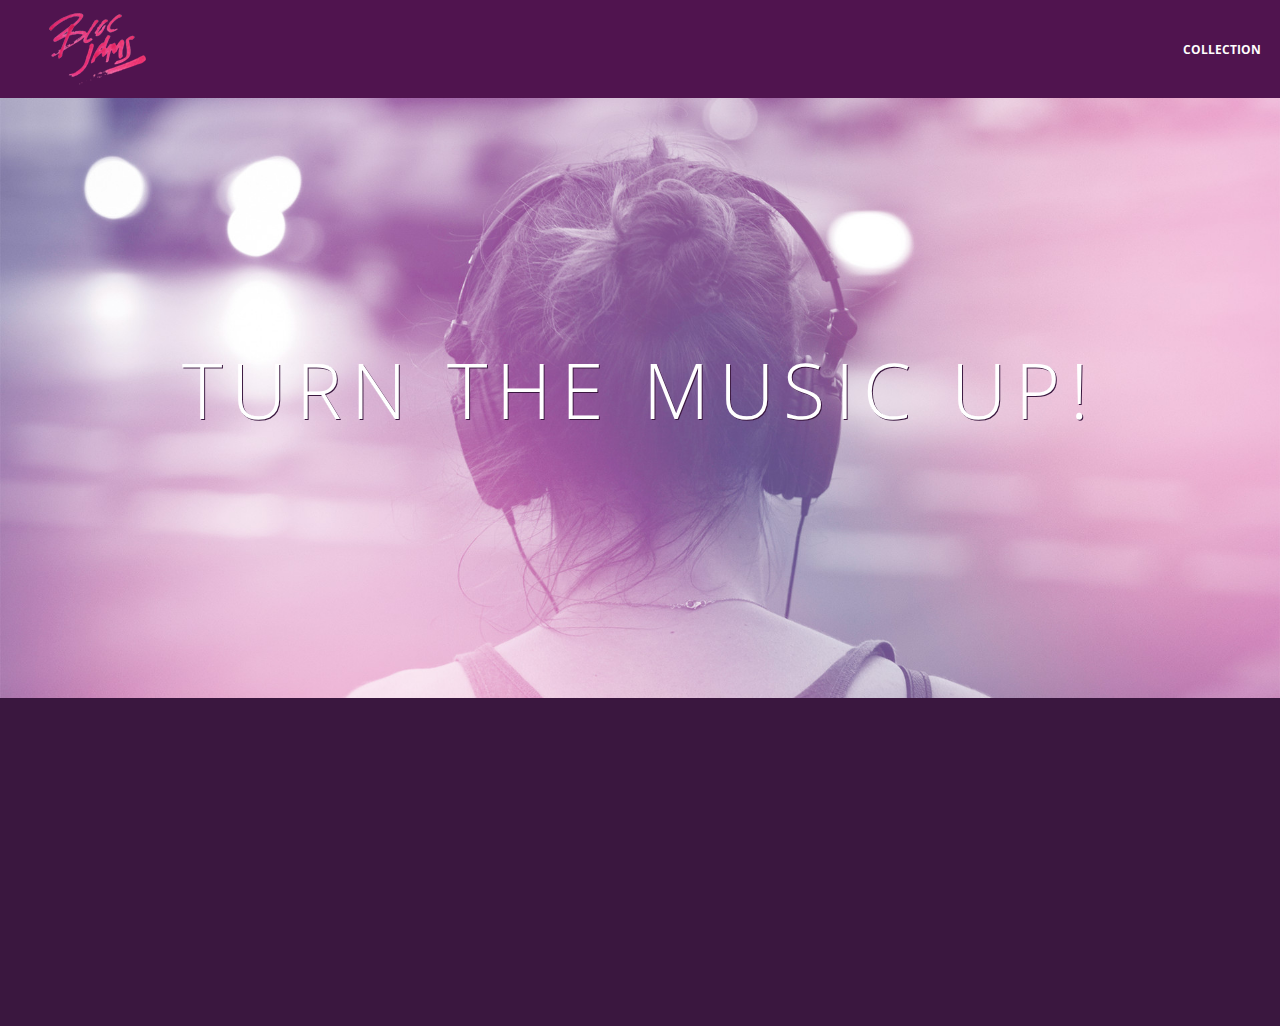
<file: index.html>
<!DOCTYPE html>
<html>
    <head>
        <title>Bloc Jams</title>
        <meta name="viewport" content="width=device-width, initial-scale=1">
        <link rel="stylesheet" type="text/css" href="styles/normalize.css">
        <link rel="stylesheet" type="text/css" href="https://fonts.googleapis.com/css?family=Open+Sans:400,800,600,700,300">
        <link rel="stylesheet" type="text/css" href="https://code.ionicframework.com/ionicons/2.0.1/css/ionicons.min.css">
        <link rel="stylesheet" type="text/css" href="styles/main.css">
        <link rel="stylesheet" type="text/css" href="styles/landing.css">
    </head>
    <body>
    <body class="landing">
        <nav> <!-- navigation bar -->
        <nav class="navbar"> <!-- nav bar -->
            <a href="index.html" class="logo">
                <img src="assets/images/bloc_jams_logo.png" alt="bloc jams logo">
            </a>
            <div class="links-container">
                <a href="collection.html" class="navbar-link">collection</a>
            </div>
        </nav>
        <section class="hero-content">
            <h1 class="hero-title">Turn the music up!</h1>
        </section>
        <section class="selling-points container, clearfix"> <!-- selling points -->
            <div class="point column third">
                <span class="ion-music-note"></span>
                <h5 class="point-title">Choose your music</h5>
                <p class="point-description">The world is full of music; why should you have to listen to music that someone else chose?</p>
            </div>
            <div class="point column third">
                <span class="ion-radio-waves"></span>
                <h5 class="point-title">Unlimited, streaming, ad-free</h5>
                <p class="point-description">No arbitrary limits. No distractions.</p>
            </div>
            <div class="point column third">
                <span class="ion-iphone"></span>
                <h5 class="point-title">Mobile enabled</h5>
                <p class="point-description">Listen to your music on the go. This streaming service is available on all mobile platforms.</p>
            </div>
        </section>
        <script src="scripts/utilities.js"></script>
        <script src="https://code.jquery.com/jquery-2.1.3.min.js"></script>
        <script src="scripts/landing.js"></script>
    </body>
</html>
</file>
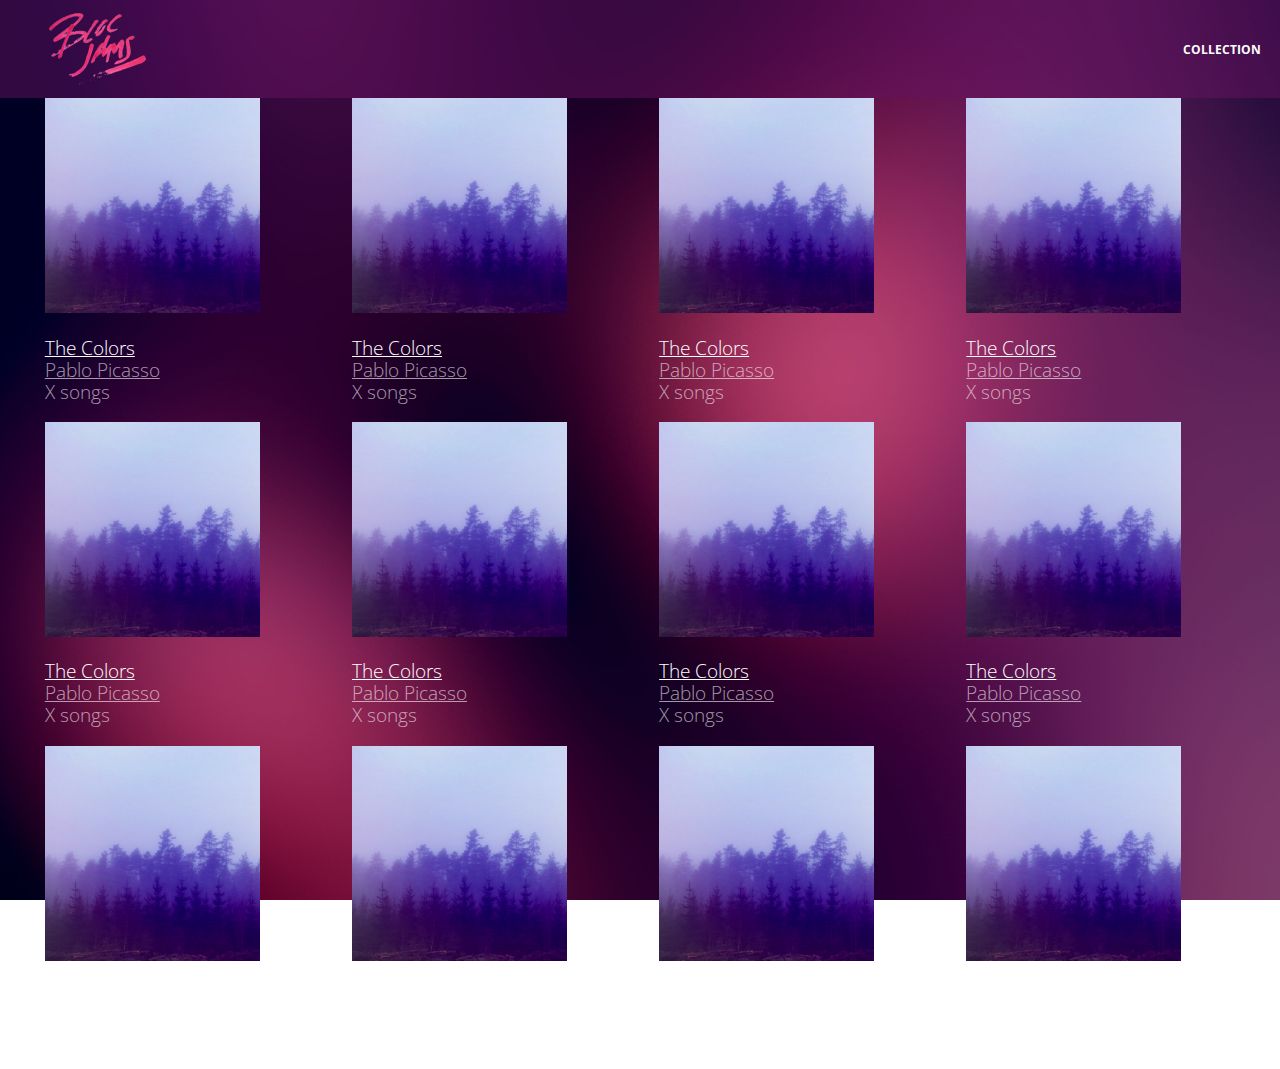
<file: collection.html>
<!DOCTYPE html>
<html>
    <head>
        <title>Bloc Jams</title>
        <meta name="viewport" content="width=device-width, initial-scale=1">
        <link rel="stylesheet" type="text/css" href="http://fonts.googleapis.com/css?family=Open+Sans:400,800,600,700,300">
        <link rel="stylesheet" type="text/css" href="http://code.ionicframework.com/ionicons/2.0.1/css/ionicons.min.css">
        <link rel="stylesheet" type="text/css" href="styles/normalize.css">
        <link rel="stylesheet" type="text/css" href="styles/main.css">
        <link rel="stylesheet" type="text/css" href="styles/collection.css">
    </head>
    <body class="collection">
        <nav class="navbar">
            <a href="index.html" class="logo">
                <img src="assets/images/bloc_jams_logo.png" alt="bloc jams logo">
            </a>
            <div class="links-container">
                <a href="collection.html" class="navbar-link">collection</a>
            </div>
        </nav>
        <section class="album-covers container clearfix">

        </section>
        <script src="https://code.jquery.com/jquery-2.1.3.min.js"></script>
        <script src="scripts/collection.js"></script>
    </body>
</html>
</file>
<file: styles/main.css>
*, *::before, *::after {
    -moz-box-sizing: border-box;
    -webkit-box-sizing: border-box;
    box-sizing: border-box;
}

html {
    height: 100%; /* makes sure our HTML takes up 100% of the browser window */
    font-size: 100%;
}

body {
    font-family: 'Open Sans';
    color: white;
    min-height: 100%; /* says the height of the body must be, at minimum, 100% of the window */
}

.navbar {
    position: relative;
    padding: 0.5rem;
    /* #1 */
    background-color: rgba(101, 18, 95, 0.5);
    /* #2 */
    z-index: 1;
}

.navbar .logo {
    position: relative;
    left: 2rem;
    cursor: pointer;
}

.navbar .links-container {
    display: table;
    position: absolute;
    top: 0;
    right: 0;
    height: 100px;
    color: white;
}

.links-container .navbar-link {
    display: table-cell;
    position: relative;
    height: 100%;
    padding-left: 1rem;
    padding-right: 1rem;
    /* #3 */
    vertical-align: middle;
    color: white;
    font-size: 0.625rem;
    font-weight: 700;
    text-transform: uppercase;
    /* #4 */
    text-decoration: none;
    cursor: pointer;
}
    /* #5 */
.links-container .navbar-link:hover {
    color: rgb(233, 50, 117);
}

.links-container .navbar-link:active {
    background-color: white;
}

@media (min-width: 640px) {
    html { font-size: 112%;}
    .column {
        float: left;
        padding-left: 1rem;
        padding-right: 1rem;
    }
    .column.full { width: 100%; }
    .column.two-thirds { width: 66.7%; }
    .column.half { width: 50%; }
    .column.third { width: 33.3%; }
    .column.fourth { width: 25%; }
    .colunm.flow-opposite { float: right; }
}

@media (min-width: 1024px) {
    html { font-size: 120%; }
}

.container {
    margin: 0 auto;
    max-width: 64rem;
}

.container .narrow {
    max-width: 56rem;
}

.clearfix::before,
.clearfix::after {
    content: " ";
    display: table;
}

.clearfix::after {
    clear: both;
}
</file>
<file: styles/landing.css>
body.landing {
    background-color: rgb(58, 23, 63);
}

.hero-content {
    position: relative;
    min-height: 600px;
    background-image: url(../assets/images/bloc_jams_bg.jpg);
    background-repeat: no-repeat;
    background-position: center center;
    background-size: cover;
}

.hero-content .hero-title {
    position: absolute;
    top: 40%;
    -webkit-transform: translateY(-50%);
    -moz-transform: translateY(-50%);
    -ms-transform: translateY(-50%);
    transform: translateY(-50%);
    width: 100%;
    text-align: center;
    font-size: 4rem;
    font-weight: 300;
    text-transform: uppercase;
    letter-spacing: 0.5rem;
    text-shadow: 1px 1px 0px rgb(58, 23, 63);
}

.selling-points {
    position: relative;
}

.point {
    position: relative;
    padding: 2rem;
    text-align: center;
    opacity: 0;
    -webkit-transform: scaleX(0.9) translateY(3rem);
    -moz-transform: scaleX(0.9) translateY(3rem);
    transform: scaleX(0.9) translateY(3rem);
    -webkit-transition: all 0.25s ease-in-out;
    -moz-transition: all 0.25s ease-in-out;
    transition: all 0.25s ease-in-out;
    -webkit-transition-delay: 0.2s;
    -moz-transition-delay: 0.2s;
    transition-delay: 0.2s;
}

.point .point-title {
    font-size: 1.25rem;
}

.ion-music-note,
.ion-radio-waves,
.ion-iphone {
    color: rgb(233, 50, 117);
    font-size: 5rem;
    transition: all 1s ease-out;
}

.ion-music-note:hover, .ion-radio-waves:hover, .ion-iphone:hover,
.ion-music-note:focus, .ion-radio-waves:focus, .ion-iphone:focus {
    color: #dea924;
}
</file>
<file: styles/collection.css>
body.collection {
    background-image: url(../assets/images/blurred_backgrounds/blur_bg_2.jpg);
    background-repeat: no-repeat;
    background-attachment: fixed;
    background-position: center center;
    background-size: cover;
}

.album-covers {
    position: relative;
}

.collection-album-container .caption {
    margin-top: 10px;
}

.collection-album-container .caption p {
    font-size: 1rem;
    font-weight: 300;
    color: rgba(255, 255, 255, 0.6);
}

.collection-album-container .caption p a {
    color: rgba(255, 255, 255, 0.6);
}

.collection-album-container .caption p a.album-name {
    color: white;
}

.collection-album-container img {
    width: 80%;
}
</file>
